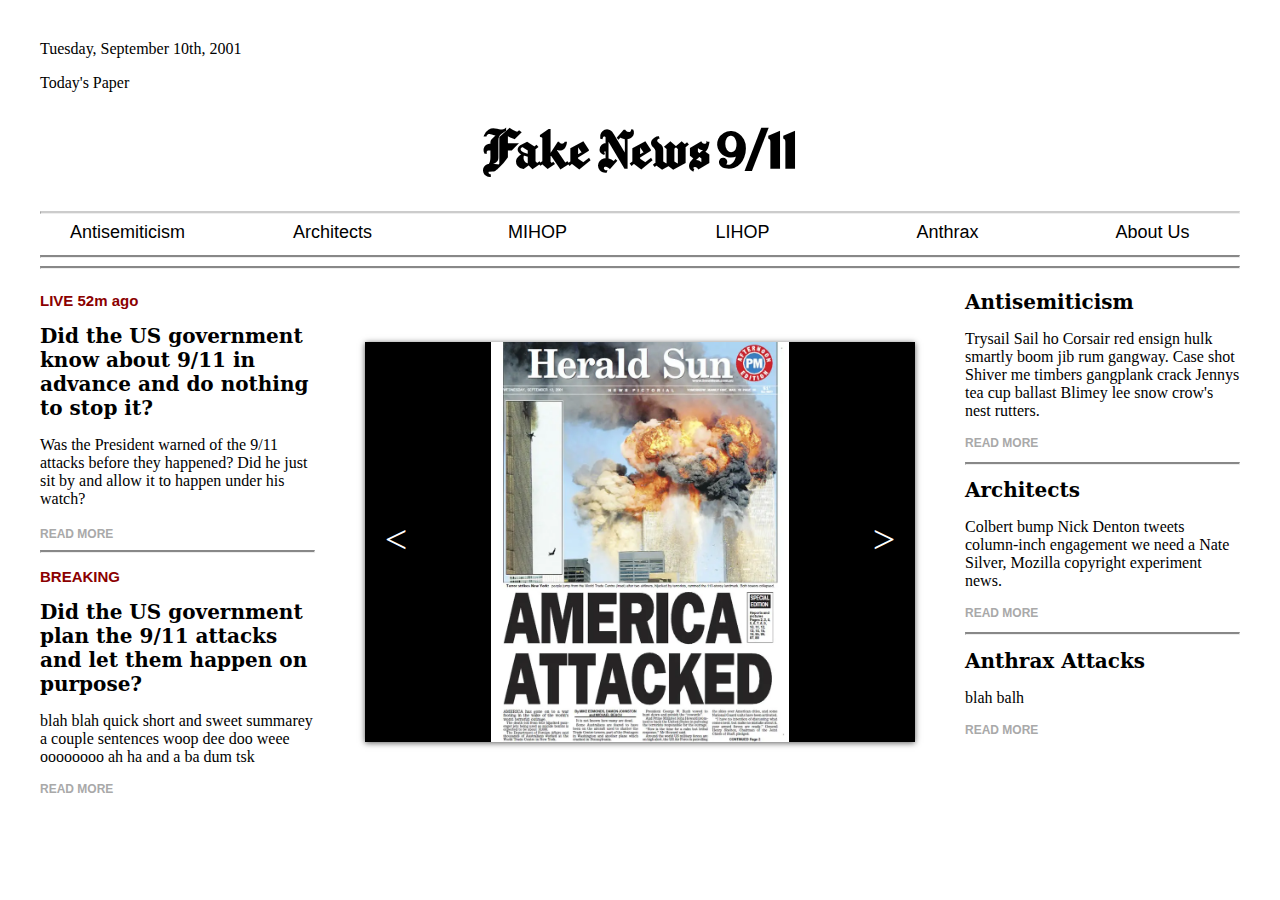
<file: index.html>
<!DOCTYPE html>
<html>
<head>
	<meta charset="utf-8">
	<meta name="viewport" content="width=device-width, initial-scale=1">
	<link rel="stylesheet" type="text/css" href="styles.css">
	<link rel="stylesheet" type="text/css" href="slider.css">
	<title>
		9/11! Inside Job
	</title>
</head>
<body id="body">
	<div id="titlegrid">
		<div id="date">
		<span>Tuesday, <a href="twintowers.html">September 10th, 2001</a></span>
		<p>Today's Paper</p>
		</div>

		<h1 id="title">Fake News 9/11</h1>
		<p></p>
	</div>
	<hr id="tophr">
	<div class="navbar">
		<a href="antisemiticism.html" class="nav">Antisemiticism</a>
		<a href="architects.html" class="nav">Architects</a>
		<a href="mihop.html" class="nav">MIHOP</a>
		<a href="lihop.html" class="nav">LIHOP</a>
		<a href="anthrax.html" class="nav">Anthrax</a>
		<a href="about.html" class="nav">About Us</a>
	</div>
	<hr>
	<hr>
	<div class="container">
		<div class="section"> 
			<h3 class="meta">LIVE 52m ago</h3>
			<h1>Did the US government know about 9/11 in advance and do nothing to stop it?</h1>
			<p>Was the President warned of the 9/11 attacks before they happened? Did he just sit by and allow it to happen under his watch?</p>
			<a href="lihop.html" style="text-decoration: none;" class="more">READ MORE</a>
			<hr>
			<h3 class="meta">BREAKING </h3>
			<h1>Did the US government plan the 9/11 attacks and let them happen on purpose?</h1>
			<p>blah blah quick short and sweet summarey a couple sentences woop dee doo weee oooooooo ah ha and a ba dum tsk</p>
			<a href="mihop.html"><p class="more">READ MORE</p></a>
		</div>
		<div class="section center"> 

<!-- slider -->
<div class="carousel">
    <div class="carousel-inner">
        <input class="carousel-open" type="radio" id="carousel-1" name="carousel" aria-hidden="true" hidden="" checked="checked">
        <div class="carousel-item">
            <img src="images/headlines/1.jpg">
        </div>
        <input class="carousel-open" type="radio" id="carousel-2" name="carousel" aria-hidden="true" hidden="">
        <div class="carousel-item">
            <img src="images/headlines/2.jpg">
        </div>
        <input class="carousel-open" type="radio" id="carousel-3" name="carousel" aria-hidden="true" hidden="">
        <div class="carousel-item">
            <img src="images/headlines/3.jpg">
        </div>
        <input class="carousel-open" type="radio" id="carousel-4" name="carousel" aria-hidden="true" hidden="">
        <div class="carousel-item">
            <img src="images/headlines/4.jpg">
        </div>
        <input class="carousel-open" type="radio" id="carousel-5" name="carousel" aria-hidden="true" hidden="" checked="checked">
        <div class="carousel-item">
            <img src="images/headlines/5.jpg">
        </div>
        <input class="carousel-open" type="radio" id="carousel-6" name="carousel" aria-hidden="true" hidden="" checked="checked">
        <div class="carousel-item">
            <img src="images/headlines/6.jpg">
        </div>
        <input class="carousel-open" type="radio" id="carousel-7" name="carousel" aria-hidden="true" hidden="" checked="checked">
        <div class="carousel-item">
            <img src="images/headlines/7.jpg">
        </div>
        <input class="carousel-open" type="radio" id="carousel-8" name="carousel" aria-hidden="true" hidden="" checked="checked">
        <div class="carousel-item">
            <img src="images/headlines/8.jpg">
        </div>
        <input class="carousel-open" type="radio" id="carousel-9" name="carousel" aria-hidden="true" hidden="" checked="checked">
        <div class="carousel-item">
            <img src="images/headlines/9.jpg">
        </div>

        <label for="carousel-9" class="carousel-control prev control-1"><</label>
        <label for="carousel-2" class="carousel-control next control-1">></label>
        
        <label for="carousel-1" class="carousel-control prev control-2"><</label>
        <label for="carousel-3" class="carousel-control next control-2">></label>
        
        <label for="carousel-2" class="carousel-control prev control-3"><</label>
        <label for="carousel-4" class="carousel-control next control-3">></label>

        <label for="carousel-3" class="carousel-control prev control-4"><</label>
        <label for="carousel-5" class="carousel-control next control-4">></label>

        <label for="carousel-4" class="carousel-control prev control-5"><</label>
        <label for="carousel-6" class="carousel-control next control-5">></label>

        <label for="carousel-5" class="carousel-control prev control-6"><</label>
        <label for="carousel-7" class="carousel-control next control-6">></label>

        <label for="carousel-6" class="carousel-control prev control-7"><</label>
        <label for="carousel-8" class="carousel-control next control-7">></label>

        <label for="carousel-7" class="carousel-control prev control-8"><</label>
        <label for="carousel-9" class="carousel-control next control-8">></label>

        <label for="carousel-8" class="carousel-control prev control-9"><</label>
        <label for="carousel-1" class="carousel-control next control-9">></label>


        <!-- <ol class="carousel-indicators">
            <li>
                <label for="carousel-1" class="carousel-bullet">*</label>
            </li>
            <li>
                <label for="carousel-2" class="carousel-bullet">*</label>
            </li>
            <li>
                <label for="carousel-3" class="carousel-bullet">*</label>
            </li>
            <li>
                <label for="carousel-4" class="carousel-bullet">*</label>
            </li>
        </ol> -->
    </div>
</div>

<!-- slider -->
		</div>
		<div class="section">
			<h1>Antisemiticism</h1>
			<p>
			Trysail Sail ho Corsair red ensign hulk smartly boom jib rum gangway. Case shot Shiver me timbers gangplank crack Jennys tea cup ballast Blimey lee snow crow's nest rutters.</p>
			<a href="antisemiticism.html"><p class="more">READ MORE</p></a>
			<hr>

			<h1>Architects</h1>
			<p>Colbert bump Nick Denton tweets column-inch engagement we need a Nate Silver, Mozilla copyright experiment news.</p>
			<a href="architects.html"><p class="more">READ MORE</p></a>
			<hr>
			<h1>Anthrax Attacks</h1>
			<p>blah balh</p>
			<a href="anthrax.html"><p class="more">READ MORE</p></a>
		</div>
	</div>

	<div class="content">
	
	</div>

</body>
</html>
</file>
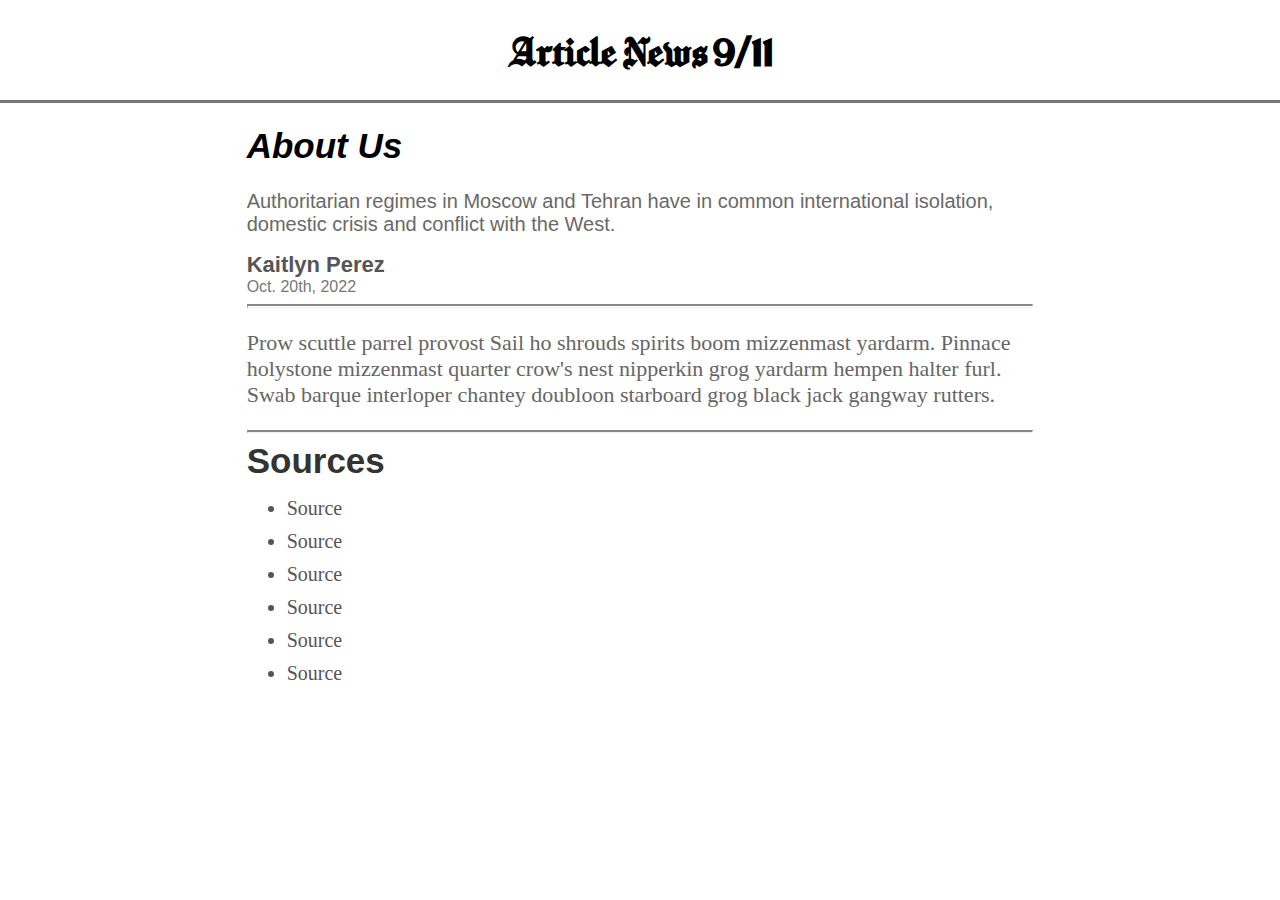
<file: about.html>
<!DOCTYPE html>
<html>
<head>
	<meta charset="utf-8">
	<meta name="viewport" content="width=device-width, initial-scale=1">
	<link rel="stylesheet" type="text/css" href="styles.css">
	<link rel="stylesheet" type="text/css" href="article.css">
	<link rel="stylesheet" href="https://cdnjs.cloudflare.com/ajax/libs/font-awesome/4.7.0/css/font-awesome.min.css">
	<title>
		9/11! Inside Job
	</title>
</head>
<body id="body">
	<div id="titlegrid" class="sticky">
		<a  href="index.html">
			<h1 id="title">Article News 9/11</h1>
		</a>
	</div>

	<div class="container">
		<div class="section"></div>
		<div class="section center">

			<h1 id="heading">About Us</h1>

			<h2 id="subtitle">Authoritarian regimes in Moscow and Tehran have in common international isolation, domestic crisis and conflict with the West.</h2>
<!--  -->			
			<span id="author">Kaitlyn Perez</span>
			<span id="date">Oct. 20th, 2022</span>
			<hr id="subtitlehr">
			<p>Prow scuttle parrel provost Sail ho shrouds spirits boom mizzenmast yardarm. Pinnace holystone mizzenmast quarter crow's nest nipperkin grog yardarm hempen halter furl. Swab barque interloper chantey doubloon starboard grog black jack gangway rutters.</p>
			
			</p>
			<hr>
			<h4 class="sources">Sources</h4>
			<ul class="sources">
				<li>Source </li>
				<li>Source </li>
				<li>Source </li>
				<li>Source </li>
				<li>Source </li>
				<li>Source </li>
			</ul>
		</div>
		<div class="section">
		</div>
	</div>

	<div class="content">
	
	</div>


</body>
</html>
</file>
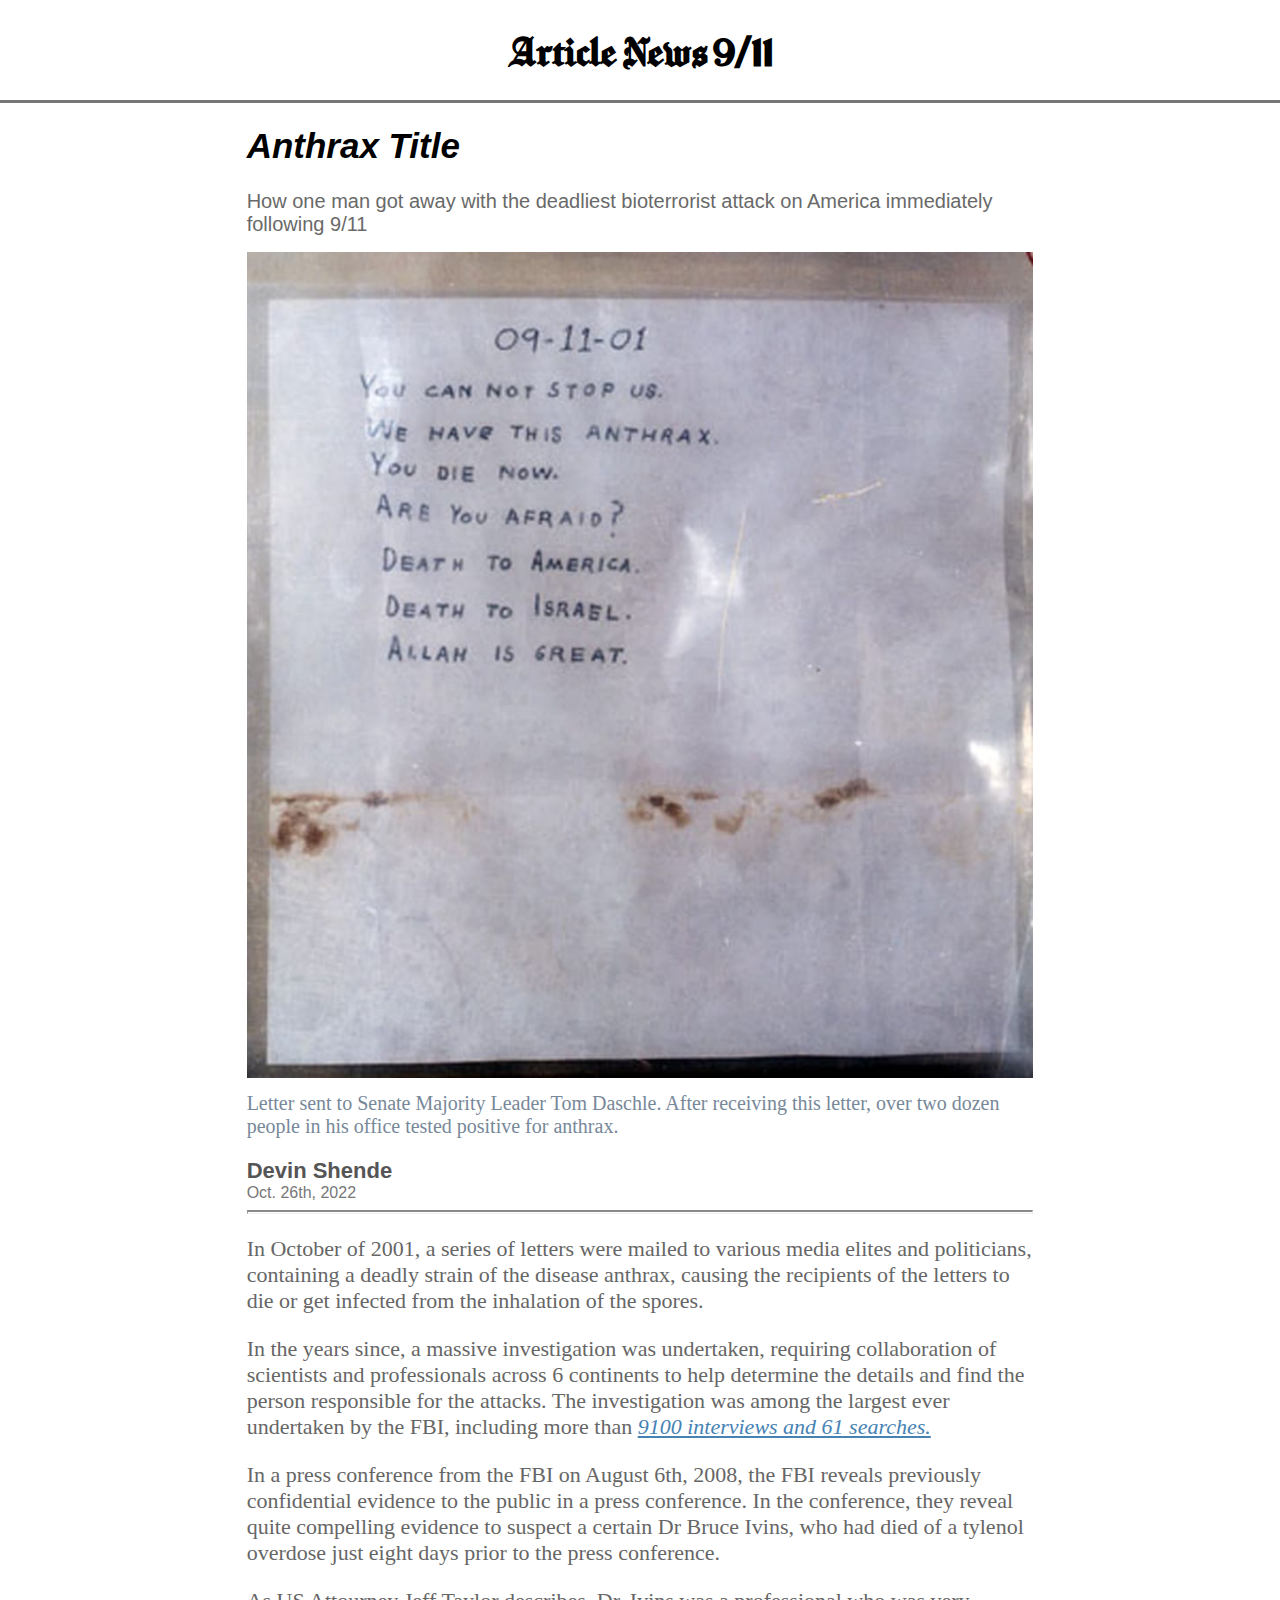
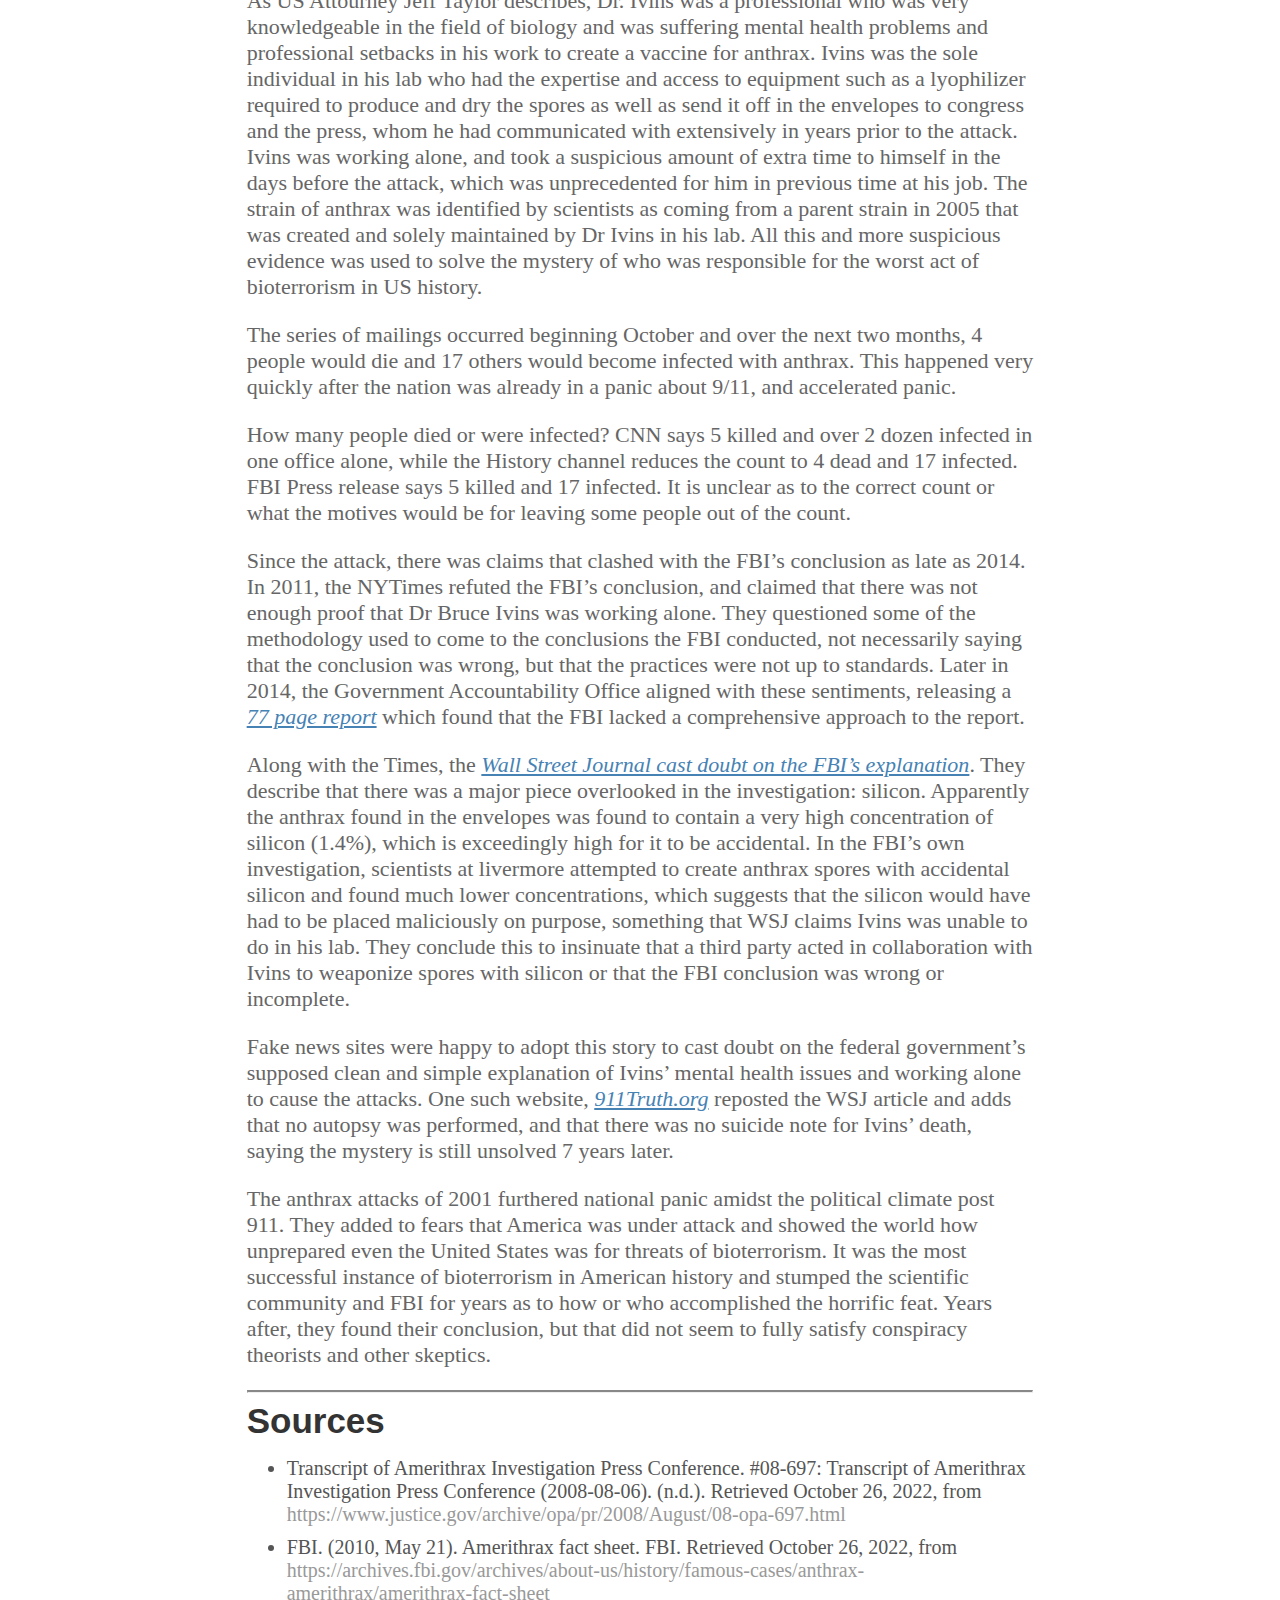
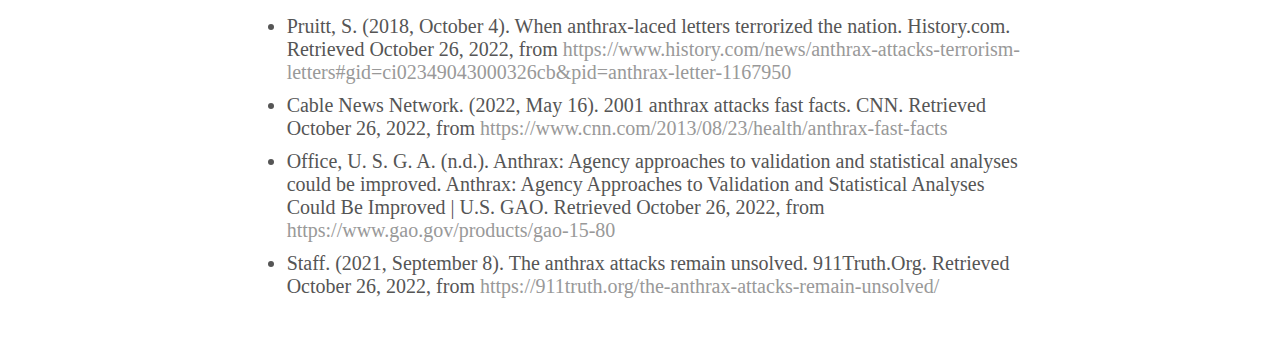
<file: anthrax.html>
<!DOCTYPE html>
<html>
<head>
	<meta charset="utf-8">
	<meta name="viewport" content="width=device-width, initial-scale=1">
	<link rel="stylesheet" type="text/css" href="styles.css">
	<link rel="stylesheet" type="text/css" href="article.css">
	<link rel="stylesheet" href="https://cdnjs.cloudflare.com/ajax/libs/font-awesome/4.7.0/css/font-awesome.min.css">
	<title>
		9/11! Inside Job
	</title>
</head>
<body id="body">
	<div id="titlegrid" class="sticky">
		<a  href="index.html">
			<h1 id="title">Article News 9/11</h1>
		</a>
	</div>

	<div class="container">
		<div class="section"></div>
		<div class="section center">

			<h1 id="heading">Anthrax Title</h1>
			<h2 id="subtitle">How one man got away with the deadliest bioterrorist attack on America immediately following 9/11</h2>
			<img src="images/anthraxletter.jpeg">
			<p class="caption">Letter sent to Senate Majority Leader Tom Daschle. After receiving this letter, over two dozen people in his office tested positive for anthrax.</p>
			<span id="author">Devin Shende</span>
			<span id="date">Oct. 26th, 2022</span>
			<hr id="subtitlehr">
<p>In October of 2001, a series of letters were mailed to various media elites and politicians, containing a deadly strain of the disease anthrax, causing the recipients of the letters to die or get infected from the inhalation of the spores.
</p>
<p>In the years since, a massive investigation was undertaken, requiring collaboration of scientists and professionals across 6 continents to help determine the details and find the person responsible for the attacks. The investigation was among the largest ever undertaken by the FBI, including more than <a class="link" href="https://archives.fbi.gov/archives/about-us/history/famous-cases/anthrax-amerithrax/amerithrax-fact-sheet">9100 interviews and 61 searches. </a>
</p>
<p>In a press conference from the FBI on August 6th, 2008, the FBI reveals previously confidential evidence to the public in a press conference. In the conference, they reveal quite compelling evidence to suspect a certain Dr Bruce Ivins, who had died of a tylenol overdose just eight days prior to the press conference. 
</p>
<p>As US Attourney Jeff Taylor describes, Dr. Ivins was a professional who was very knowledgeable in the field of biology and was suffering mental health problems and professional setbacks in his work to create a vaccine for anthrax. Ivins was the sole individual in his lab who had the expertise and access to equipment such as a lyophilizer required to produce and dry the spores as well as send it off in the envelopes to congress and the press, whom he had communicated with extensively in years prior to the attack. Ivins was working alone, and took a suspicious amount of extra time to himself in the days before the attack, which was unprecedented for him in previous time at his job. The strain of anthrax was identified by scientists as coming from a parent strain in 2005 that was created and solely maintained by Dr Ivins in his lab. All this and more suspicious evidence was used to solve the mystery of who was responsible for the worst act of bioterrorism in US history.
</p>

<p>The series of mailings occurred beginning October and over the next two months, 4 people would die and 17 others would become infected with anthrax. This happened very quickly after the nation was already in a panic about 9/11, and accelerated panic. </p>

<p>How many people died or were infected? CNN says 5 killed and over 2 dozen infected in one office alone, while the History channel reduces the count to 4 dead and 17 infected. FBI 
Press release says 5 killed and 17 infected. It is unclear as to the correct count or what the motives would be for leaving some people out of the count. 
</p>

<p>Since the attack, there was claims that clashed with the FBI’s conclusion as late as 2014. In 2011, the NYTimes refuted the FBI’s conclusion, and claimed that there was not enough proof that Dr Bruce Ivins was working alone. They questioned some of the methodology used to come to the conclusions the FBI conducted, not necessarily saying that the conclusion was wrong, but that the practices were not up to standards. Later in 2014, the Government Accountability Office aligned with these sentiments, releasing a <a class="link" href="https://www.gao.gov/products/gao-15-80">77 page report</a> which found that the FBI lacked a comprehensive approach to the report. </p>

<p>Along with the Times, the <a class="link" href="https://www.wsj.com/articles/SB10001424052748704541004575011421223515284">Wall Street Journal cast doubt on the FBI’s explanation</a>. They describe that there was a major piece overlooked in the investigation: silicon. Apparently the anthrax found in the envelopes was found to contain a very high concentration of silicon (1.4%), which is exceedingly high for it to be accidental. In the FBI’s own investigation, scientists at livermore attempted to create anthrax spores with accidental silicon and found much lower concentrations, which suggests that the silicon would have had to be placed maliciously on purpose, something that WSJ claims Ivins was unable to do in his lab. They conclude this to insinuate that a third party acted in collaboration with Ivins to weaponize spores with silicon or that the FBI conclusion was wrong or incomplete.
</p>
<p>Fake news sites were happy to adopt this story to cast doubt on the federal government’s supposed clean and simple explanation of Ivins’ mental health issues and working alone to cause the attacks. One such website, <a class="link" href="https://911truth.org/the-anthrax-attacks-remain-unsolved/">911Truth.org</a> reposted the WSJ article and adds that no autopsy was performed, and that there was no suicide note for Ivins’ death, saying the mystery is still unsolved 7 years later.
</p>
<p>The anthrax attacks of 2001 furthered national panic amidst the political climate post 911. They added to fears that America was under attack and showed the world how unprepared even the United States was for threats of bioterrorism. It was the most successful instance of bioterrorism in American history and stumped the scientific community and FBI for years as to how or who accomplished the horrific feat. Years after, they found their conclusion, but that did not seem to fully satisfy conspiracy theorists and other skeptics. 
</p>
<hr>
<h4 class="sources">Sources</h4>
		<ul class="sources">
		<li>Transcript of Amerithrax Investigation Press Conference. #08-697: Transcript of Amerithrax Investigation Press Conference (2008-08-06). (n.d.). Retrieved October 26, 2022, from <a href="https://www.justice.gov/archive/opa/pr/2008/August/08-opa-697.html">https://www.justice.gov/archive/opa/pr/2008/August/08-opa-697.html</a> </li>
		<li>FBI. (2010, May 21). Amerithrax fact sheet. FBI. Retrieved October 26, 2022, from <a href="https://archives.fbi.gov/archives/about-us/history/famous-cases/anthrax-amerithrax/amerithrax-fact-sheet">https://archives.fbi.gov/archives/about-us/history/famous-cases/anthrax-amerithrax/amerithrax-fact-sheet</a></li>
		<li>Pruitt, S. (2018, October 4). When anthrax-laced letters terrorized the nation. History.com. Retrieved October 26, 2022, from <a href="Pruitt, S. (2018, October 4). When anthrax-laced letters terrorized the nation. History.com. Retrieved October 26, 2022, from https://www.history.com/news/anthrax-attacks-terrorism-letters#gid=ci02349043000326cb&amp;pid=anthrax-letter-1167950 ">https://www.history.com/news/anthrax-attacks-terrorism-letters#gid=ci02349043000326cb&amp;pid=anthrax-letter-1167950</a></li>
		<li>Cable News Network. (2022, May 16). 2001 anthrax attacks fast facts. CNN. Retrieved October 26, 2022, from <a href="https://www.cnn.com/2013/08/23/health/anthrax-fast-facts">https://www.cnn.com/2013/08/23/health/anthrax-fast-facts</a></li>

		<li>Office, U. S. G. A. (n.d.). Anthrax: Agency approaches to validation and statistical analyses could be improved. Anthrax: Agency Approaches to Validation and Statistical Analyses Could Be Improved | U.S. GAO. Retrieved October 26, 2022, from <a href="https://www.gao.gov/products/gao-15-80">https://www.gao.gov/products/gao-15-80</a></li>
		<li>Staff. (2021, September 8). The anthrax attacks remain unsolved. 911Truth.Org. Retrieved October 26, 2022, from <a href="https://911truth.org/the-anthrax-attacks-remain-unsolved/">https://911truth.org/the-anthrax-attacks-remain-unsolved/</a></li>
		</ul>
		</div>
		<div class="section">
		</div>
	</div>

	<div class="content">
	
	</div>


</body>
</html>
</file>
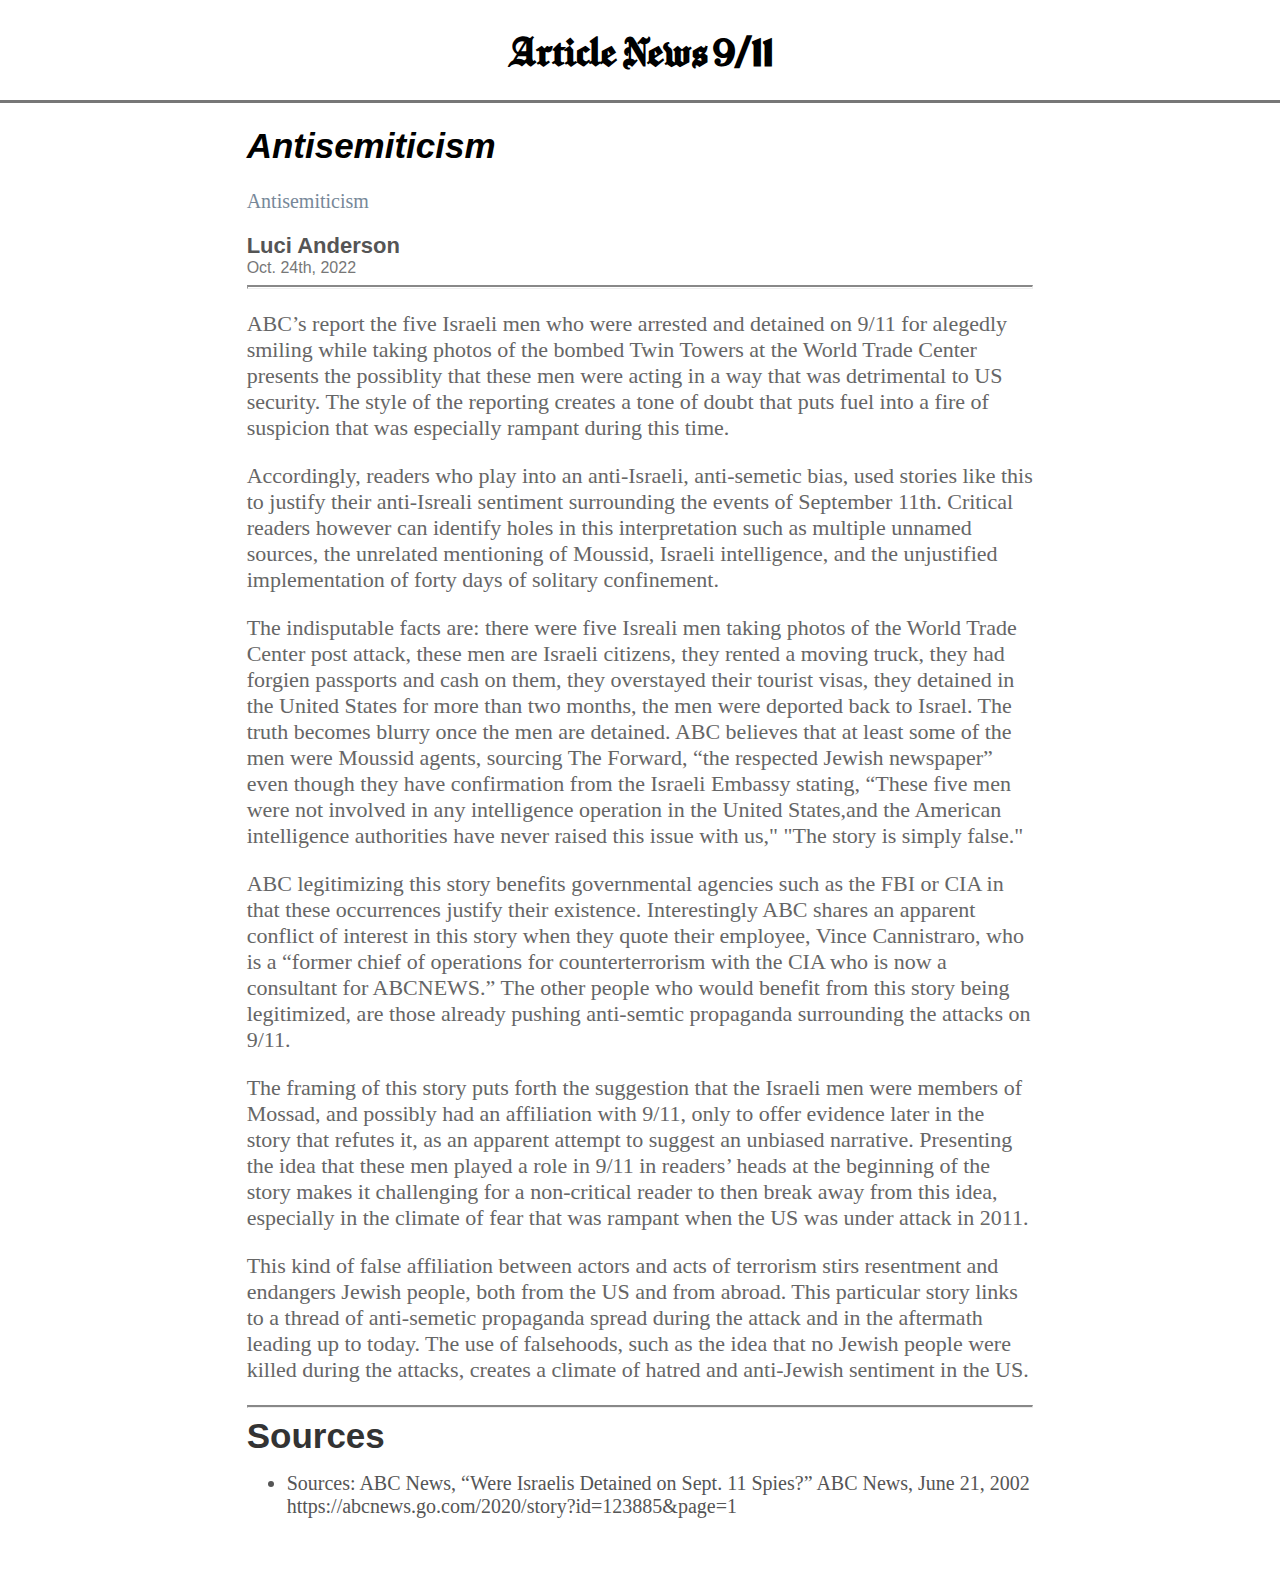
<file: antisemiticism.html>
<!DOCTYPE html>
<html>
<head>
	<meta charset="utf-8">
	<meta name="viewport" content="width=device-width, initial-scale=1">
	<link rel="stylesheet" type="text/css" href="styles.css">
	<link rel="stylesheet" type="text/css" href="article.css">
	<link rel="stylesheet" href="https://cdnjs.cloudflare.com/ajax/libs/font-awesome/4.7.0/css/font-awesome.min.css">
	<title>
		9/11! Inside Job
	</title>
</head>
<body id="body">
	<div id="titlegrid" class="sticky">
		<a  href="index.html">
			<h1 id="title">Article News 9/11</h1>
		</a>
	</div>

	<div class="container">
		<div class="section"></div>
		<div class="section center">

			<h1 id="heading">Antisemiticism</h1>

			<!-- <h2 id="subtitle"></h2> -->
			<p class="caption">Antisemiticism</p>
			<span id="author">Luci Anderson</span>
			<span id="date">Oct. 24th, 2022</span>
			<hr id="subtitlehr">
<p>ABC’s report the five Israeli men who were arrested and detained on 9/11 for alegedly smiling while taking photos of the bombed Twin Towers at the World Trade Center presents the possiblity that these men were acting in a way that was detrimental to US security. The style of the reporting creates a tone of doubt that puts fuel into a fire of suspicion that was especially rampant during this time. 
</p>
<p>Accordingly, readers who play into an anti-Israeli, anti-semetic bias, used stories like this to justify their anti-Isreali sentiment surrounding the events of September 11th. Critical readers however can identify holes in this interpretation such as multiple unnamed sources, the unrelated mentioning of Moussid, Israeli intelligence, and the unjustified implementation of forty days of solitary confinement. 
</p>
<p>The indisputable facts are: there were five Isreali men taking photos of the World Trade Center post attack, these men are Israeli citizens, they rented a moving truck, they had forgien passports and cash on them, they overstayed their tourist visas, they detained in the United States for more than two months, the men were deported back to Israel. The truth becomes blurry once the men are detained. ABC believes that at least some of the men were Moussid agents, sourcing The Forward, “the respected Jewish newspaper” even though they have confirmation from the Israeli Embassy stating, “These five men were not involved in any intelligence operation in the United States,and the American intelligence authorities have never raised this issue with us," "The story is simply false." 
</p>
<p>ABC legitimizing this story benefits governmental agencies such as the FBI or CIA in that these occurrences justify their existence. Interestingly ABC shares an apparent conflict of interest in this story when they quote their employee, Vince Cannistraro, who is a “former chief of operations for counterterrorism with the CIA who is now a consultant for ABCNEWS.” The other people who would benefit from this story being legitimized, are those already pushing anti-semtic propaganda surrounding the attacks on 9/11.
</p>
<p>The framing of this story puts forth the suggestion that the Israeli men were members of Mossad, and possibly had an affiliation with 9/11, only to offer evidence later in the story that refutes it, as an apparent attempt to suggest an unbiased narrative. Presenting the idea that these men played a role in 9/11 in readers’ heads at the beginning of the story makes it challenging for a non-critical reader to then break away from this idea, especially in the climate of fear that was rampant when the US was under attack in 2011.
</p>
<p>This kind of false affiliation between actors and acts of terrorism stirs resentment and endangers Jewish people, both from the US and from abroad. This particular story links to a thread of anti-semetic propaganda spread during the attack and in the aftermath leading up to today. The use of falsehoods, such as the idea that no Jewish people were killed during the attacks, creates a climate of hatred and anti-Jewish sentiment in the US.  
</p>
			<hr>
			<h4 class="sources">Sources</h4>
			<ul class="sources">
			<li>Sources: ABC News, “Were Israelis Detained on Sept. 11 Spies?” ABC News, June 21, 2002 https://abcnews.go.com/2020/story?id=123885&page=1</li>
		</div>
		<div class="section">
		</div>
	</div>

	<div class="content">
	
	</div>


</body>
</html>
</file>
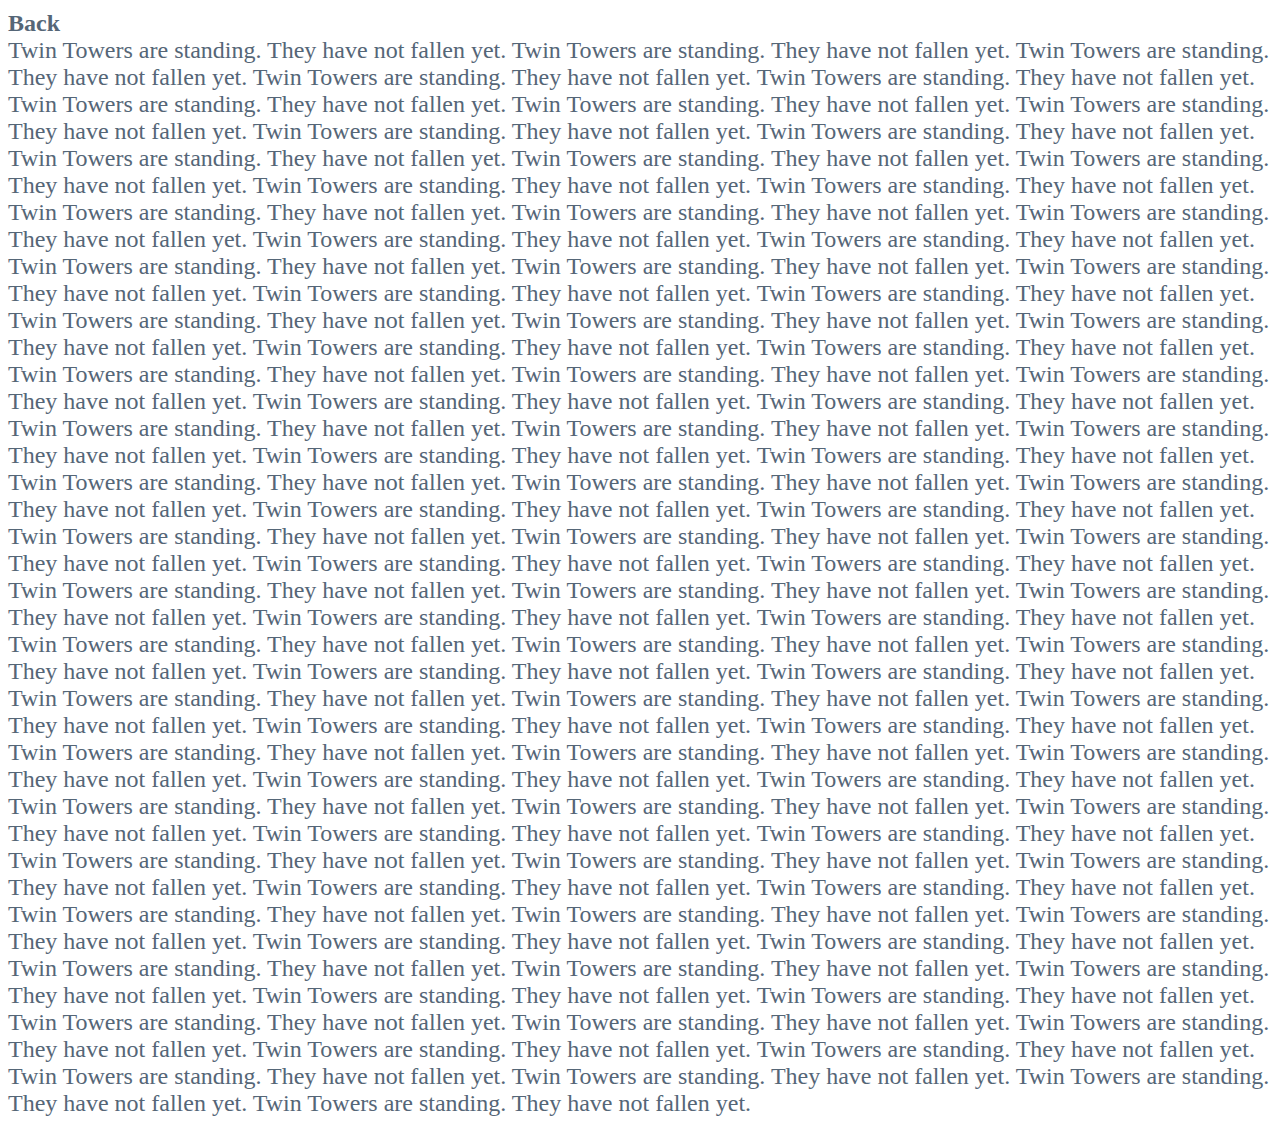
<file: twintowers.html>
<!DOCTYPE html>
<html>
<head>
	<meta charset="utf-8">
	<meta name="viewport" content="width=device-width, initial-scale=1">
	<title>Twin Towers</title>
</head>
<body>
<style>
body {
	font-size: 24px;
	font-family: pacifico;
	color: #567;
	margin-top: 10px;
	margin-bottom: 20px;
}
#titlegrid {
	margin: 0;
	background-color: white;
	height: 70px;
	display: grid;
	grid-template-columns: 1fr;
	border-bottom: 3px solid #777;
}
.sticky {
	position: -webkit-sticky;
	position: sticky;
	top: 0;
}
#title {
	margin-top: 15px;
	font-size: 38px;
}
#title:hover {
	color: #777;
	/*font-size: 40px;*/
}
a {
	color: #567;
	font-weight: bold;
	text-decoration: none;
}
a:hover {
	text-decoration: underline;
}
</style>
<script type="text/javascript">
window.onscroll = function(ev) {
    if ((window.innerHeight + window.scrollY) >= document.body.offsetHeight) {
        // you're at the bottom of the page
        var div = document.createElement('span')
        div.innerHTML = "Twin Towers are standing. They have not fallen yet. ".repeat(10)
        document.body.appendChild(div)
    }
}
</script>
<!-- 	<div id="titlegrid" class="sticky">
		<a  href="index.html">
			<h1 id="title">The New York Crimes</h1>
		</a>
	</div> -->
<a href="index.html">Back</a><br>
<span>Twin Towers are standing. They have not fallen yet. Twin Towers are standing. They have not fallen yet. Twin Towers are standing. They have not fallen yet. Twin Towers are standing. They have not fallen yet. Twin Towers are standing. They have not fallen yet. Twin Towers are standing. They have not fallen yet. Twin Towers are standing. They have not fallen yet. Twin Towers are standing. They have not fallen yet. Twin Towers are standing. They have not fallen yet. Twin Towers are standing. They have not fallen yet. Twin Towers are standing. They have not fallen yet. Twin Towers are standing. They have not fallen yet. Twin Towers are standing. They have not fallen yet. Twin Towers are standing. They have not fallen yet. Twin Towers are standing. They have not fallen yet. Twin Towers are standing. They have not fallen yet. Twin Towers are standing. They have not fallen yet. Twin Towers are standing. They have not fallen yet. Twin Towers are standing. They have not fallen yet. Twin Towers are standing. They have not fallen yet. Twin Towers are standing. They have not fallen yet. Twin Towers are standing. They have not fallen yet. Twin Towers are standing. They have not fallen yet. Twin Towers are standing. They have not fallen yet. Twin Towers are standing. They have not fallen yet. Twin Towers are standing. They have not fallen yet. Twin Towers are standing. They have not fallen yet. Twin Towers are standing. They have not fallen yet. Twin Towers are standing. They have not fallen yet. Twin Towers are standing. They have not fallen yet. Twin Towers are standing. They have not fallen yet. Twin Towers are standing. They have not fallen yet. Twin Towers are standing. They have not fallen yet. Twin Towers are standing. They have not fallen yet. Twin Towers are standing. They have not fallen yet. Twin Towers are standing. They have not fallen yet. Twin Towers are standing. They have not fallen yet. Twin Towers are standing. They have not fallen yet. Twin Towers are standing. They have not fallen yet. Twin Towers are standing. They have not fallen yet. Twin Towers are standing. They have not fallen yet. Twin Towers are standing. They have not fallen yet. Twin Towers are standing. They have not fallen yet. Twin Towers are standing. They have not fallen yet. Twin Towers are standing. They have not fallen yet. Twin Towers are standing. They have not fallen yet. Twin Towers are standing. They have not fallen yet. Twin Towers are standing. They have not fallen yet. Twin Towers are standing. They have not fallen yet. Twin Towers are standing. They have not fallen yet. Twin Towers are standing. They have not fallen yet. Twin Towers are standing. They have not fallen yet. Twin Towers are standing. They have not fallen yet. Twin Towers are standing. They have not fallen yet. Twin Towers are standing. They have not fallen yet. Twin Towers are standing. They have not fallen yet. Twin Towers are standing. They have not fallen yet. Twin Towers are standing. They have not fallen yet. Twin Towers are standing. They have not fallen yet. Twin Towers are standing. They have not fallen yet. Twin Towers are standing. They have not fallen yet. Twin Towers are standing. They have not fallen yet. Twin Towers are standing. They have not fallen yet. Twin Towers are standing. They have not fallen yet. Twin Towers are standing. They have not fallen yet. Twin Towers are standing. They have not fallen yet. Twin Towers are standing. They have not fallen yet. Twin Towers are standing. They have not fallen yet. Twin Towers are standing. They have not fallen yet. Twin Towers are standing. They have not fallen yet. Twin Towers are standing. They have not fallen yet. Twin Towers are standing. They have not fallen yet. Twin Towers are standing. They have not fallen yet. Twin Towers are standing. They have not fallen yet. Twin Towers are standing. They have not fallen yet. Twin Towers are standing. They have not fallen yet. Twin Towers are standing. They have not fallen yet. Twin Towers are standing. They have not fallen yet. Twin Towers are standing. They have not fallen yet. Twin Towers are standing. They have not fallen yet. Twin Towers are standing. They have not fallen yet. Twin Towers are standing. They have not fallen yet. Twin Towers are standing. They have not fallen yet. Twin Towers are standing. They have not fallen yet. Twin Towers are standing. They have not fallen yet. Twin Towers are standing. They have not fallen yet. Twin Towers are standing. They have not fallen yet. Twin Towers are standing. They have not fallen yet. Twin Towers are standing. They have not fallen yet. Twin Towers are standing. They have not fallen yet. Twin Towers are standing. They have not fallen yet. Twin Towers are standing. They have not fallen yet. Twin Towers are standing. They have not fallen yet. Twin Towers are standing. They have not fallen yet. Twin Towers are standing. They have not fallen yet. Twin Towers are standing. They have not fallen yet. Twin Towers are standing. They have not fallen yet. Twin Towers are standing. They have not fallen yet. Twin Towers are standing. They have not fallen yet. </span>

</body>
</html>
</file>
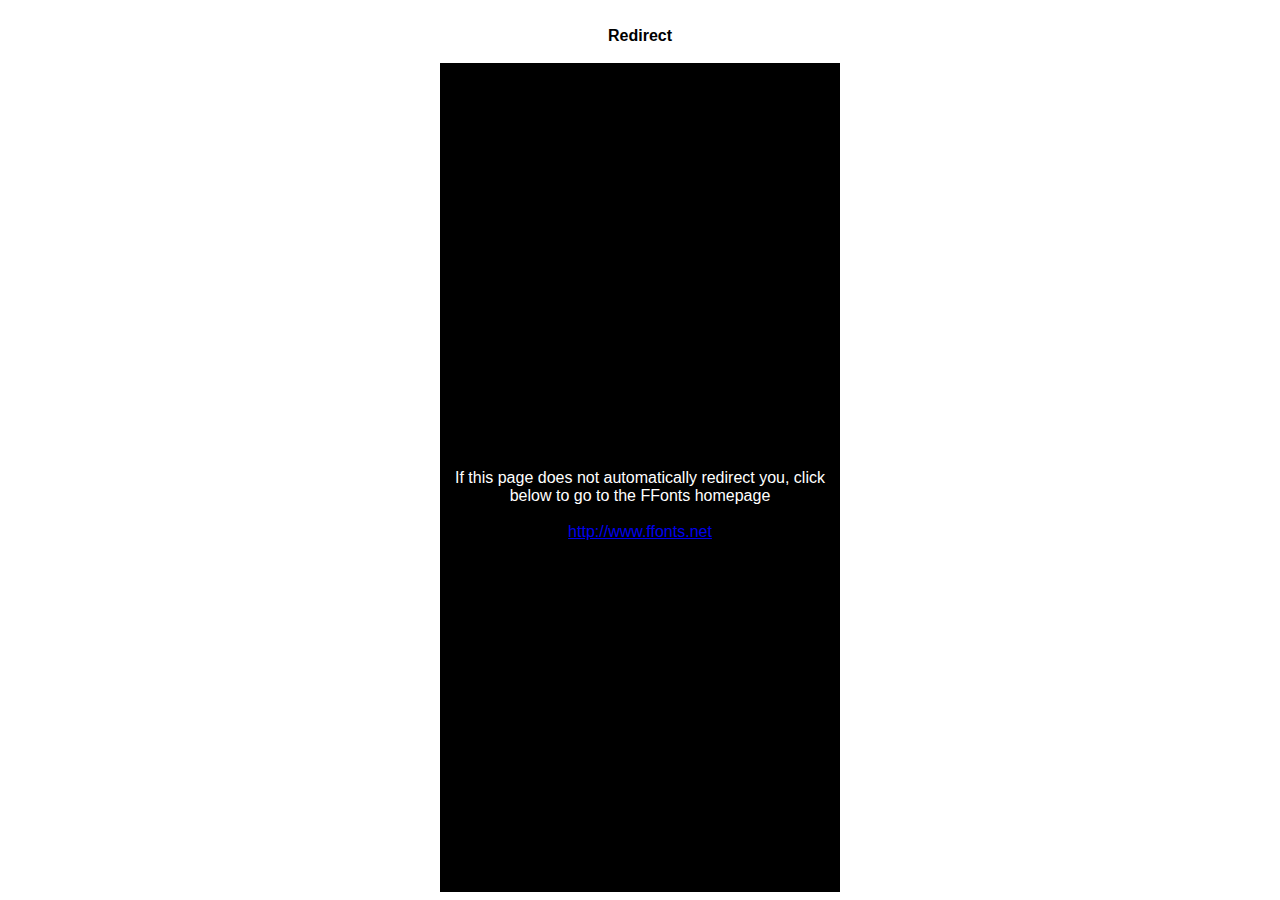
<file: EnglishTowne/ffonts.net.htm>
<HTML>
<HEAD>
<TITLE>FFonts - Redirect</TITLE>
<meta http-equiv="refresh" content="1;url=http://www.ffonts.net">
<script language="javascript">
<!-- 
//location.replace("http://www.ffonts.net");
-->
</script>
</HEAD>

<BODY >
<CENTER>
<TABLE WIDTH="400" HEIGHT="100%" BORDER="0" CELLPADDING="0" CELLSPACING="0">
<TR><TD WIDTH="100%" HEIGHT="20" ALIGN="CENTER" VALIGN="LEFT" BGCOLOR="#FFFFFF"><FONT FACE="Arial, Sans Serif, Verdana" SIZE=3 COLOR="#000000"><B>Redirect</B></FONT></TD></TR>
<TR><TD WIDTH="100%" HEIGHT="300" ALIGN="CENTER" VALIGN="LEFT" BGCOLOR="#000000"><BR><BR><BR>
<FONT FACE="Arial, Sans Serif, Verdana" SIZE=3 COLOR="#FFFFFF">If this page does not automatically redirect you, click below to go to the FFonts homepage</FONT>
<BR><BR>
<FONT FACE="Arial, Sans Serif, Verdana" SIZE=3 COLOR="#FFFFFF"><A HREF="http://www.ffonts.net" TARGET="_top">http://www.ffonts.net</A>
</TD></TR>
</TD></TR>
</TABLE>
</CENTER>
</BODY>
</HTML>
</file>
<file: styles.css>
@font-face {
    font-family: chomsky;
    src: url(chomsky.woff), url(chomsky.otf);
}

#title {
    font-size: 50px;
    text-align: center;
	font-family: chomsky;
	margin-bottom: 30px;
}
#indexdate {
	position: absolute;
	top: 30px;
	left: 40px;
}
#indexdate span {
	font-size: 15px;
	font-family: sans-serif;
	font-weight: bold;
}
#indexdate p{
	font-family: sans-serif;
	font-size: 14px;
}
body {
	font-family: nyt-imperial,georgia,'times new roman',times,serif;
	margin: 40px;
}
.navbar {
	/*margin: 0 100px;*/
	display: grid;
	grid-template-columns: 1fr 1fr 1fr 1fr 1fr 1fr;
	grid-gap: 30px;
	font-family: sans-serif;
	font-weight: 530;
	font-size: 18px;
	height: 25px;
}
.nav {
	text-align: center;
}
.nav:hover {
	font-size: 20px;
	color: #888;
}
.container {
  display: grid;
  grid-template-columns: 2fr 4fr 2fr;
  grid-gap: 50px;
}
.section {
	width: 100%;
}

h1 {
	font-family: "serif";
	font-size: 20px;
}

@font-face {
    font-family: english;
    src: url(englisht.ttf);
}
  
.content {
	margin: 25px;
}

.meta {
	font-size: 15px;
	font-family: sans-serif;
	color: darkred;
}

.more {
	color: darkgrey;
	font-size: 12px;
	font-family: sans-serif;
	font-weight: bold;
}
#tophr {
	border-top: 2px solid #ccc;
}
hr {
	border-top: 2px solid #888;
}

p {
	font-size: 16px;
}

div a {
	text-decoration: none;
	color: black;
}

a.article:hover{
	color: #888;
}
</file>
<file: slider.css>
.carousel {
  position: absolute;
  top: 30%;
  -ms-transform: translateY(-30%);
  transform: translateY(-30%);

    margin: 0 auto;
    background-color: black;
    position: relative;
    box-shadow: 0px 1px 6px rgba(0, 0, 0, 0.64);
    margin-top: 26px;
}

.carousel-inner {
    position: relative;
    overflow: hidden;
    width: 100%;
}

.carousel-open:checked + .carousel-item {
    position: static;
    opacity: 100;
}

.carousel-item {
    position: absolute;
    opacity: 0;
    -webkit-transition: opacity 0.6s ease-out;
    transition: opacity 0.6s ease-out;
}

.carousel-item img {
    display: block;
    height: auto;
    max-width: 100%;
    max-height: 400px;
    margin: 0 auto;
}

.carousel-control {
    background: rgba(0, 0, 0, 0.28);
    border-radius: 50%;
    color: #fff;
    cursor: pointer;
    display: none;
    font-size: 40px;
    height: 40px;
    line-height: 35px;
    position: absolute;
    top: 50%;
    /*-webkit-transform: translate(0, -50%);*/
    cursor: pointer;
    -ms-transform: translate(0, -50%);
    transform: translate(0, -50%);
    text-align: center;
    width: 40px;
    z-index: 10;
}

.carousel-control.prev {
    left: 2%;
}

.carousel-control.next {
    right: 2%;
}

.carousel-control:hover {
    background: rgba(0, 0, 0, 0.8);
    color: #aaaaaa;
}

#carousel-1:checked ~ .control-1,
#carousel-2:checked ~ .control-2,
#carousel-3:checked ~ .control-3,
#carousel-4:checked ~ .control-4,
#carousel-5:checked ~ .control-5,
#carousel-6:checked ~ .control-6,
#carousel-7:checked ~ .control-7,
#carousel-8:checked ~ .control-8,
#carousel-9:checked ~ .control-9 {
    display: block;
}

.carousel-indicators {
    list-style: none;
    margin: 0;
    padding: 0;
    position: absolute;
    bottom: 2%;
    left: 0;
    right: 0;
    text-align: center;
    z-index: 10;
}

.carousel-indicators li {
    display: inline-block;
    margin: 0 5px;
}

.carousel-bullet {
    color: #fff;
    cursor: pointer;
    display: block;
    font-size: 35px;
}

.carousel-bullet:hover {
    color: #aaaaaa;
}

#carousel-1:checked ~ .control-1 ~ .carousel-indicators li:nth-child(1) .carousel-bullet,
#carousel-2:checked ~ .control-2 ~ .carousel-indicators li:nth-child(2) .carousel-bullet,
#carousel-3:checked ~ .control-3 ~ .carousel-indicators li:nth-child(3) .carousel-bullet,
#carousel-4:checked ~ .control-2 ~ .carousel-indicators li:nth-child(4) .carousel-bullet,
#carousel-5:checked ~ .control-2 ~ .carousel-indicators li:nth-child(5) .carousel-bullet,
#carousel-6:checked ~ .control-2 ~ .carousel-indicators li:nth-child(6) .carousel-bullet,
#carousel-7:checked ~ .control-2 ~ .carousel-indicators li:nth-child(7) .carousel-bullet,
#carousel-8:checked ~ .control-2 ~ .carousel-indicators li:nth-child(8) .carousel-bullet,
#carousel-9:checked ~ .control-2 ~ .carousel-indicators li:nth-child(9) .carousel-bullet {
     color: #428bca;
}
</file>
<file: article.css>
#titlegrid {
	background-color: white;
	height: 80px;
	display: grid;
	grid-template-columns: 1fr;
	border-bottom: 3px solid #777;
}
.sticky {
	position: -webkit-sticky;
	position: sticky;
	top: 0;
}
#title {
	margin-top: 15px;
	font-size: 38px;
}
#title:hover {
	color: #777;
	/*font-size: 40px;*/
}
img {
	width: 100%;
}
#heading {
	/*article title*/
	font-size: 35px;
	font-weight: bold;
	font-family: georgia, helvetica;
	font-style: italic;
}
#subtitle {
	font-size: 20px;
	font-weight: normal;
	color: dimgrey;
	font-family: sans-serif;
}
#subtitlehr {
	color: grey;
	height: 1px;
	margin-bottom: 15px;
}
body {
	margin-top: 20px;
	margin-left: 0;
	margin-right: 0;
}
.container {
  display: grid;
  grid-template-columns: 1fr 4fr 1fr;
  grid-gap: 50px;
}

p {
	font-size: 22px;
	color: #666;
}

.caption {
	font-size: 20px;
	font-family: pacifico;
	color: #789;
	margin-top: 10px;
	margin-bottom: 20px;
	/*font-style: italic;*/
}
#author {
	display: block;
	font-size: 22px;
	font-family: sans-serif;
	font-weight: bold;
	color: #555;
}
#date {
	font-size: 16px;
	font-family: sans-serif;
	color: #777;
}
h4.sources {
	font-size: 35px;
	color: #333;
	font-family: helvetica;
	margin-bottom: 0;
	margin-top: 0;
}
ul.sources li {
	font-size: 20px;
	color: #555;
	font-family: serif;
	margin-bottom: 10px;
}
li a {
	color: #999;
}
a.link {
	font-style: italic;
	text-decoration: underline;
	color: steelblue;
}
a.link:hover {
	text-decoration: none;
}
</file>
